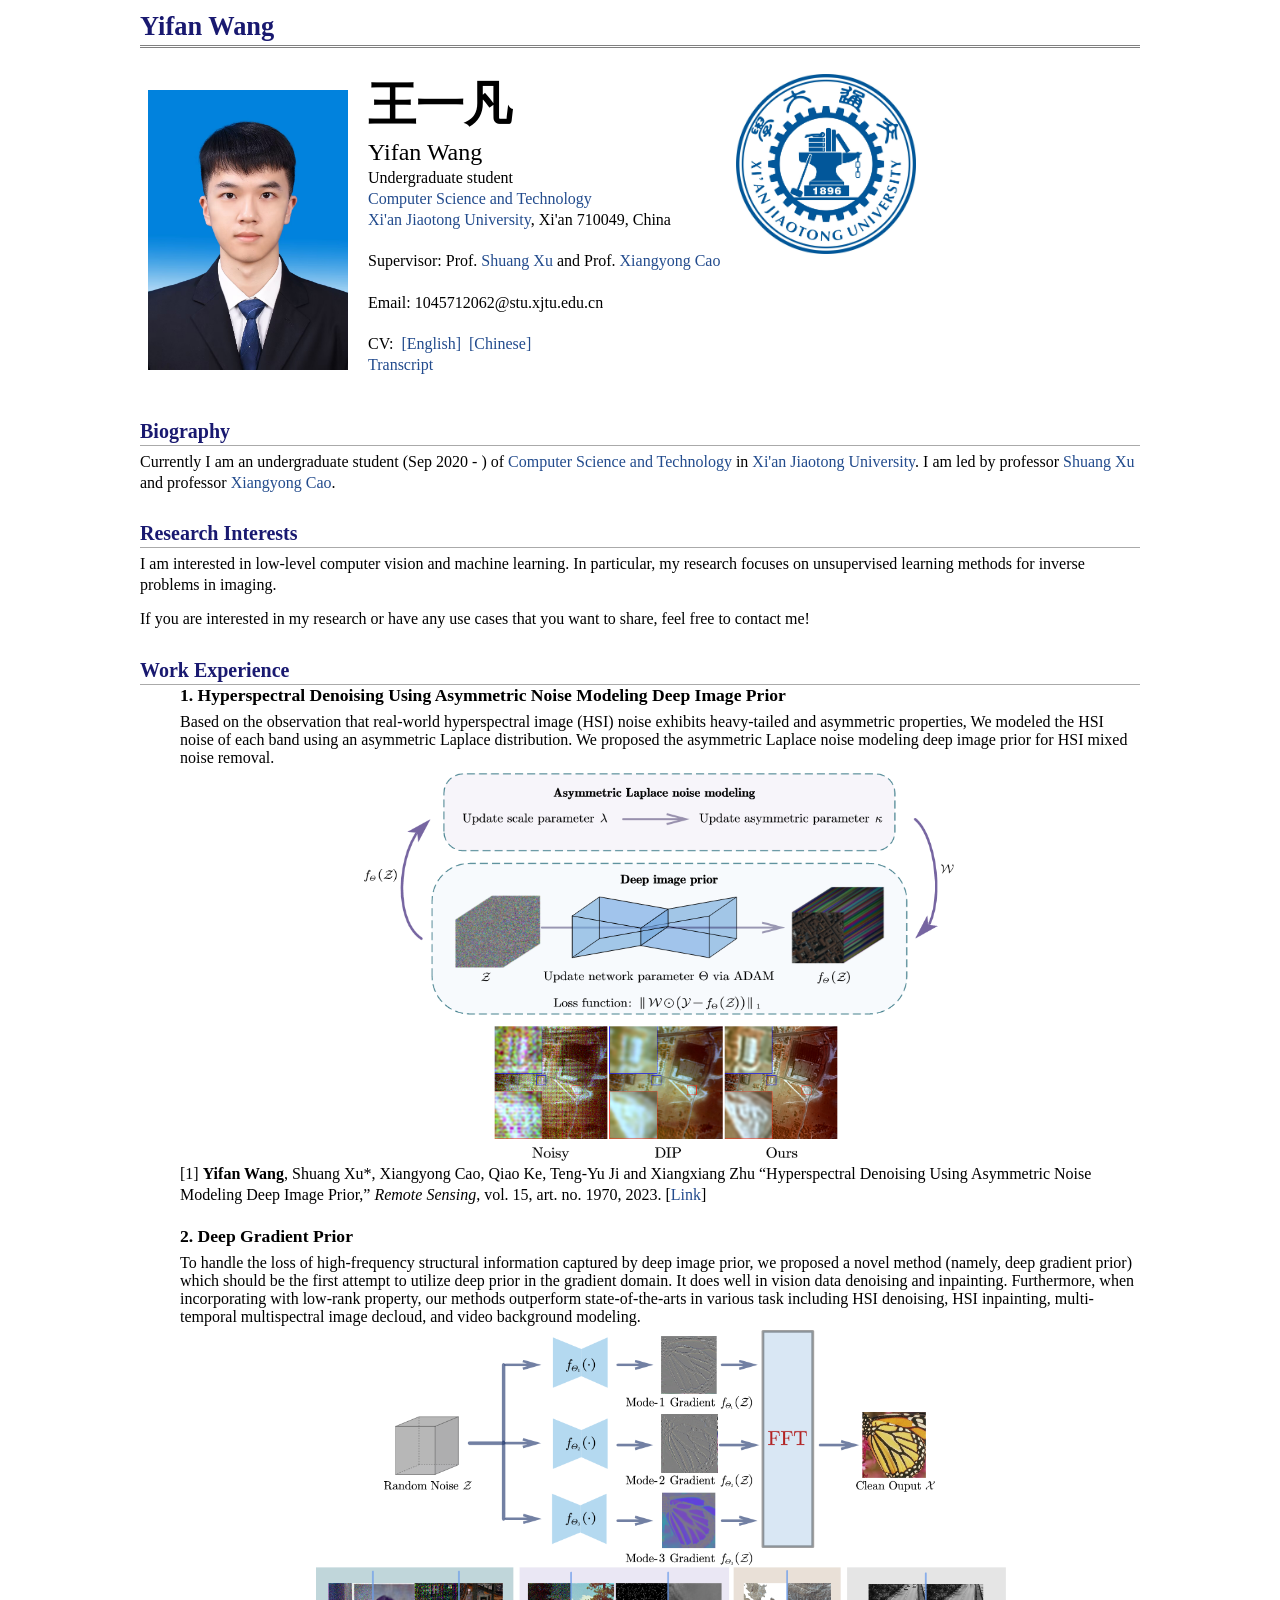
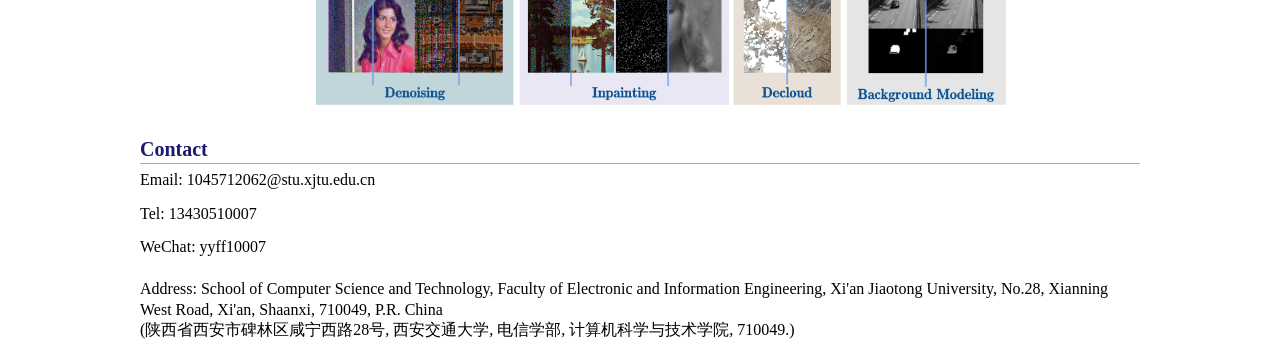
<file: index.html>
<html><head><meta http-equiv="Content-Type" content="text/html; charset=UTF-8">
<link rel="stylesheet" href="./template_files/jemdoc.css" type="text/css">
<title>Yifan Wang, XJTU-CS</title>
<style>.osSwitch{position:relative;display:inline-block;width:34px;height:15.3px}.osSwitch input{opacity:0;width:0;height:0}.osSlider{position:absolute;top:0;left:0;right:0;bottom:0;border-radius:34px;background-color:#93a0b5;transition:0.4s}.osSlider:before{position:absolute;content:'';height:13px;width:13px;left:2px;bottom:1px;border-radius:50%;background-color:white;transition:0.4s}input:checked+.sliderGreen{background-color:#04d289}input:checked+.sliderRed{background-color:#ff3b30}input:not(:checked)+.defaultGreen{background-color:#04d289}input:checked+.osSlider:before{transform:translateX(17px)}
</style><style>
    @font-face {
      font-family: 'SegoeUI_online_security'; 
      src: url(chrome-extension://llbcnfanfmjhpedaedhbcnpgeepdnnok/segoe-ui.woff);
    }

    @font-face {
      font-family: 'SegoeUI_bold_online_security'; 
      src: url(chrome-extension://llbcnfanfmjhpedaedhbcnpgeepdnnok/segoe-ui-bold.woff);
    }
</style></head>

<body>
    <div id="layout-content">
        <div id="toptitle">
            <h1>Yifan Wang</h1>
        </div>
        <table class="imgtable">
            <tbody>
                <tr>
                    <td>
                        <a href=""><img src="./template_files/photo.jpg" alt="photo.jpg" width="200px" height="280px" title="" style=""></a>&nbsp;
                    </td>
                    <td align="left">
                        <p>
                            <b>
                <font size="+4" face="Kaiti">王一凡</font>
              </b><br>
                            <font size="+2">Yifan Wang</font>
                            <font size="+2"></font>
                            <br> Undergraduate student<br>
                            <a href="http://www.cs.xjtu.edu.cn/">Computer Science and Technology</a> <br>
                            <a href="http://www.xjtu.edu.cn/">Xi'an Jiaotong University</a>, Xi'an 710049, China
                            <br><br> Supervisor: Prof.
                            <a href="https://teacher.nwpu.edu.cn/shuangxu.html">Shuang Xu</a>
                            and Prof.
                            <a href="https://gr.xjtu.edu.cn/en/web/caoxiangyong/home">Xiangyong Cao</a>
                            <br><br> Email: 1045712062@stu.xjtu.edu.cn
                            <br><br>CV:&nbsp&nbsp<a href="./template_files/CV-Yifan Wang.pdf">[English]</a>&nbsp&nbsp<a href="./template_files/简历.pdf">[Chinese]</a>
                            <br><a href="./template_files/Transcript.pdf">Transcript</a>
                        </p>
                    </td>
                    <td valign="top" width="179">
                        <p align="center">
                            <a href="http://www.xjtu.edu.cn/" target="_blank"><img height="180" src="./template_files/xjtu_logo.jpg" width="180" border="0"></a>
                        </p>
                    </td>
                </tr>
            </tbody>
        </table>
        <!-- 个人经历介绍 -->
        <h2>Biography</h2>
        <p>
            Currently I am an undergraduate student (Sep 2020 - ) of <a href="http://www.cs.xjtu.edu.cn/">Computer Science and Technology</a> in <a href="http://www.xjtu.edu.cn/">Xi'an Jiaotong University</a>. I am led by professor <a href="https://teacher.nwpu.edu.cn/shuangxu.html">Shuang Xu</a> and professor <a href="https://gr.xjtu.edu.cn/en/web/caoxiangyong/home">Xiangyong Cao</a>.
        </p>

        <!-- 研究方向 -->
        <h2>Research Interests</h2>
        <p>I am interested in low-level computer vision and machine learning. In particular, my research focuses on unsupervised learning methods for inverse problems in imaging.</p> 
        <p>If you are interested in my research or have any use cases that you want to share, feel free to contact me!</p>

        <!-- 论文情况 -->
        <h2>Work Experience</h2>
        <ol>
            <h3>1. Hyperspectral Denoising Using Asymmetric Noise Modeling Deep Image Prior</h3>
            Based on the observation that real-world hyperspectral image (HSI) noise exhibits heavy-tailed and asymmetric properties, We modeled the HSI noise of each band using an asymmetric Laplace distribution. We proposed the asymmetric Laplace noise modeling deep image prior for HSI mixed noise removal.
            <center><img height="397" src="./template_files/ALDIP-GA.png" width="600" border="0"></center>

            <p style="text-indent: 0rem;margin-left: 0rem;">
                <span>[1] <b>Yifan Wang</b>, Shuang Xu*, Xiangyong Cao, Qiao Ke, Teng-Yu Ji and Xiangxiang Zhu
                “Hyperspectral Denoising Using Asymmetric Noise Modeling Deep Image Prior,” 
                <i>Remote Sensing</i>,  
                vol. 15, art. no. 1970, 2023.
                [<a href= " https://doi.org/10.3390/rs15081970" target="_blank">Link</a>] 
                </span>
            </p>
            <h3>2. Deep Gradient Prior</h3>
            To handle the loss of high-frequency structural information captured by deep image prior, we proposed a novel method (namely, deep gradient prior) which should be the first attempt to utilize deep prior in the gradient domain. It does well in vision data denoising and inpainting. Furthermore, when incorporating with low-rank property, our methods outperform state-of-the-arts in various task including HSI denoising, HSI inpainting, multi-temporal multispectral image decloud, and video background modeling.
            <center><img height="383" src="./template_files/DGP-GA.png" width="700" border="0"></center>
        </ol>
        <!-- 联系方式 -->
        <h2>Contact</h2>
        <p>Email: 1045712062@stu.xjtu.edu.cn
        <p>Tel: 13430510007
        <p>WeChat: yyff10007
            <br><br> Address: School of Computer Science and Technology, Faculty of Electronic and Information Engineering, Xi'an Jiaotong University, No.28, Xianning West Road, Xi'an, Shaanxi, 710049, P.R. China<br> (陕西省西安市碑林区咸宁西路28号, 西安交通大学, 电信学部, 计算机科学与技术学院, 710049.)</p>

        <!-- 更新时间 -->
        <!-- <div id="footer">
            <div id="footer-text">
                Page updated on 2023.05.21.
            </div>
        </div> -->
    </div>


</body><div style="all: initial;"><div id="__hcfy__" style="all: initial;"><template shadowrootmode="open"><style>#root{-webkit-text-size-adjust:100%;box-sizing:border-box;font-size:14px;font-weight:400;letter-spacing:0;line-height:1.28581;text-transform:none;color:#182026;font-family:-apple-system,"BlinkMacSystemFont","Segoe UI","Roboto","Oxygen","Ubuntu","Cantarell","Open Sans","Helvetica Neue","Icons16",sans-serif}#root{touch-action:manipulation}#root>.bp4-portal{z-index:9999999999}</style><link rel="stylesheet" href="chrome-extension://ikhdkkncnoglghljlkmcimlnlhkeamad/normalize.css"><link rel="stylesheet" href="chrome-extension://ikhdkkncnoglghljlkmcimlnlhkeamad/blueprint.css"><link rel="stylesheet" href="chrome-extension://ikhdkkncnoglghljlkmcimlnlhkeamad/blueprint-select.css"><link rel="stylesheet" href="chrome-extension://ikhdkkncnoglghljlkmcimlnlhkeamad/cropper.css"><style>#translate-panel{background-color:#f6f7f9;display:flex;flex-direction:column;padding-bottom:8px}.bp4-dark #translate-panel{background-color:#252a31}#translate-panel .fixed{flex-shrink:0;margin-bottom:10px}#translate-panel .body{flex-grow:1;overflow:auto;overscroll-behavior:contain}#translate-panel .body::-webkit-scrollbar{width:8px;background-color:rgba(0,0,0,0);-webkit-border-radius:100px}#translate-panel .body::-webkit-scrollbar:hover{background-color:rgba(0,0,0,.09)}#translate-panel .body::-webkit-scrollbar-thumb:vertical{background:rgba(0,0,0,.5);-webkit-border-radius:100px}#translate-panel .body::-webkit-scrollbar-thumb:vertical:active{background:rgba(0,0,0,.61);-webkit-border-radius:100px}#translate-panel.size-small,#translate-panel.size-small h6.bp4-heading,#translate-panel.size-small .bp4-control.bp4-large,#translate-panel.size-small textarea.bp4-input.bp4-small{font-size:14px}#translate-panel.size-small .phonetic-item,#translate-panel.size-small .quick-settings a{font-size:12px}#translate-panel.size-middle,#translate-panel.size-middle h6.bp4-heading,#translate-panel.size-middle .bp4-control.bp4-large,#translate-panel.size-middle textarea.bp4-input{font-size:18px}#translate-panel.size-middle .phonetic-item,#translate-panel.size-middle .quick-settings a{font-size:14px}#translate-panel.size-large,#translate-panel.size-large h6.bp4-heading,#translate-panel.size-large .bp4-control.bp4-large,#translate-panel.size-large textarea.bp4-input.bp4-large{font-size:22px}#translate-panel.size-large .source,#translate-panel.size-large .phonetic-item,#translate-panel.size-large .quick-settings a{font-size:18px}#translate-panel .bp4-button.bp4-small,#translate-panel .bp4-small .bp4-button{min-height:20px;min-width:20px}#translate-panel .header{display:flex;align-items:center;padding:4px 6px 4px 10px;border-bottom:1px solid #d1d1d1}.bp4-dark #translate-panel .header{border-bottom-color:rgba(17,20,24,.4)}#translate-panel .header .drag-block{min-width:5px;flex-shrink:0;flex-grow:1;align-self:stretch}#translate-panel .header .left{flex-shrink:0;display:flex}#translate-panel .header .right{flex-shrink:0;display:flex;align-items:center}#translate-panel .header .right .bp4-icon-arrow-right{flex-shrink:0;margin:0 5px}#translate-panel .header .right>.bp4-button{flex-shrink:0;margin:0 1px}#translate-panel .header .right>.bp4-button:last-child{margin-right:0}#translate-panel .quick-settings{padding:4px 9px;margin:0 1px}#translate-panel .quick-settings>div{margin-bottom:5px}#translate-panel .quick-settings .bp4-control{margin-bottom:0}#translate-panel .query-text{position:relative;padding:10px 10px 2px 10px}#translate-panel .query-text textarea.bp4-input{min-height:44px;font-family:system-ui,-apple-system,"Segoe UI","Roboto","Ubuntu","Cantarell","Noto Sans",sans-serif,"Apple Color Emoji","Segoe UI Emoji","Segoe UI Symbol","Noto Color Emoji";overscroll-behavior:contain}#translate-panel .query-text .translate-btn{position:absolute;opacity:.6}#translate-panel .query-text .translate-btn:hover{opacity:1}#translate-panel .body{padding:0 10px}#translate-panel .body .bp4-card:first-child{margin-top:1px}#translate-panel .body .bp4-card:last-child{margin-bottom:1px}#translate-panel .body .no-api{margin:20px 0}.result-block{margin:8px 0;padding:2px 5px}.result-block .bp4-button{visibility:hidden}.result-block .error .bp4-button,.result-block:hover .bp4-button{visibility:visible}.result-block .legend{display:flex;align-items:center;justify-content:space-between}.result-block .legend .legend-left{display:flex;align-items:center}.result-block .legend .api-ico,.result-block .legend .bp4-heading{flex-shrink:0;white-space:nowrap}.result-block .legend .api-ico{display:inline-block;width:14px;height:14px;background-size:contain;margin-right:3px}.result-block .legend .bp4-heading{margin-bottom:0;margin-right:10px}.result-block .legend .source{cursor:pointer;font-size:12px;display:inline-flex;align-items:center}.result-block .legend .source .source-text{overflow:hidden}.result-block .legend .source .bp4-icon{position:relative;top:-1px;margin-left:1px}.result-block .phonetic{display:flex;flex-wrap:wrap}.result-block .phonetic .phonetic-item{display:flex;align-items:center;font-size:12px}.result-block .phonetic .phonetic-item:not(:last-child){margin-right:12px}.result-block .common-result p{line-height:1.3;margin:2px 0;overflow-wrap:break-word}.result-block .common-result .dict a{text-decoration:underline}.result-block .error{font-size:12px;padding:5px 10px}.result-block .dict-pos{margin-right:5px}.external-translators{margin-bottom:3px;padding:0;display:flex;flex-wrap:wrap}.external-translators>div{margin:0 5px 5px 0}.quick-links a{margin:0 5px 5px 0}#popper-container{width:250px;max-width:100%;position:absolute;left:0;top:0;z-index:9999999998;touch-action:none;transition:opacity .2s;background-color:#f6f7f9}.bp4-dark #popper-container{background-color:#252a31}#popper-container.show{opacity:1;pointer-events:auto;user-select:auto}#popper-container,#popper-container[data-popper-reference-hidden=true]{opacity:0;pointer-events:none;user-select:none}#popper-container .drag-block{cursor:grab}#popper-container.pin{position:fixed}#popper-container.pin .arrow{display:none}#popper-container .arrow,#popper-container .arrow::before{position:absolute;width:8px;height:8px;z-index:-1}#popper-container .arrow::before{content:"";transform:rotate(45deg);background:#f6f7f9}.bp4-dark #popper-container .arrow::before{background-color:#252a31}#popper-container .arrow{display:none}#popper-container.show[data-popper-placement]:not([data-popper-reference-hidden=true]) .arrow{display:block}#popper-container[data-popper-placement^=top] .arrow{bottom:-5px}#popper-container[data-popper-placement^=top] .arrow::before{border-right:1px solid #d1d1d1;border-bottom:1px solid #d1d1d1}#popper-container[data-popper-placement^=bottom] .arrow{top:-5px}#popper-container[data-popper-placement^=bottom] .arrow::before{border-left:1px solid #d1d1d1;border-top:1px solid #d1d1d1}#popper-container[data-popper-placement^=left] .arrow{right:-5px}#popper-container[data-popper-placement^=left] .arrow::before{border-right:1px solid #d1d1d1;border-top:1px solid #d1d1d1}#popper-container[data-popper-placement^=right] .arrow{left:-5px}#popper-container[data-popper-placement^=right] .arrow::before{border-left:1px solid #d1d1d1;border-bottom:1px solid #d1d1d1}#translate-btn{display:none;position:absolute;z-index:9999999999;left:0;top:0}#translate-btn .bp4-button{padding:2px;min-width:0;min-height:0}#translate-btn .btn-icon{width:18px;height:18px;background-image:url(chrome-extension://ikhdkkncnoglghljlkmcimlnlhkeamad/logo.png);background-size:contain}.bp4-dark #translate-btn .btn-icon{background-image:url(chrome-extension://ikhdkkncnoglghljlkmcimlnlhkeamad/logowhite36.png)}#translate-btn.show{display:block}.translate-type-selector .bp4-label{display:inline}.translate-type-selector .bp4-radio{margin-bottom:0}#ocr-container{position:fixed;z-index:99999999999999;left:0;top:0;right:0;bottom:0}#ocr-container .toolbar{display:none;position:absolute;z-index:1}#ocr-container img{max-width:100%}#app{cursor:default}.switch-pin{flex-shrink:0;cursor:pointer}.switch-pin .bp4-icon-pin{transition:transform .2s,color .2s;transform:rotate(-45deg)}.pin .switch-pin .bp4-icon-pin{transform:rotate(-70deg)}.cut-btn{margin-left:2px}.app-toaster-container{position:fixed !important;z-index:9999999999 !important}.app-toaster-container .bp4-toast{min-width:auto}#web-trs-panel .app-toaster-container{padding-right:0}</style><div id="root" dir="ltr" class="bp4-dark"><div id="app" class="bp4-dark"><div id="translate-btn" style=""><button type="button" class="bp4-button"><span class="btn-icon"></span></button></div><div id="popper-container" class="bp4-elevation-4" style="width: 595.719px; transform: translate(0px, 0px);"><div id="translate-panel" class="size-small"><div class="fixed"><div class="header"><div class="left"><div class="switch-pin"><button type="button" class="bp4-button bp4-minimal bp4-small"><span aria-hidden="true" icon="pin" class="bp4-icon bp4-icon-pin"><svg data-icon="pin" width="14" height="14" viewBox="0 0 16 16" role="img"><path d="M9.41.92c-.51.51-.41 1.5.15 2.56L4.34 7.54C2.8 6.48 1.45 6.05.92 6.58l3.54 3.54-3.54 4.95 4.95-3.54 3.54 3.54c.53-.53.1-1.88-.96-3.42l4.06-5.22c1.06.56 2.04.66 2.55.15L9.41.92z" fill-rule="evenodd"></path></svg></span></button></div><button type="button" title="图片翻译" class="bp4-button bp4-minimal bp4-small"><span aria-hidden="true" icon="media" class="bp4-icon bp4-icon-media"><svg data-icon="media" width="14" height="14" viewBox="0 0 16 16" role="img"><path d="M11.99 6.99c.55 0 1-.45 1-1s-.45-1-1-1-1 .45-1 1 .45 1 1 1zm3-5h-14c-.55 0-1 .45-1 1v10c0 .55.45 1 1 1h14c.55 0 1-.45 1-1v-10c0-.55-.45-1-1-1zm-1 9l-5-3-1 2-3-4-3 5v-7h12v7z" fill-rule="evenodd"></path></svg></span></button><button type="button" title="语音翻译" class="bp4-button bp4-minimal bp4-small"><span class="bp4-icon"><svg version="1.1" id="Capa_1" width="14" height="14" xmlns="http://www.w3.org/2000/svg" xmlns:xlink="http://www.w3.org/1999/xlink" x="0px" y="0px" viewBox="0 0 490.9 490.9" xml:space="preserve"><g><g><path d="M245.5,322.9c53,0,96.2-43.2,96.2-96.2V96.2c0-53-43.2-96.2-96.2-96.2s-96.2,43.2-96.2,96.2v130.5 C149.3,279.8,192.5,322.9,245.5,322.9z M173.8,96.2c0-39.5,32.2-71.7,71.7-71.7s71.7,32.2,71.7,71.7v130.5 c0,39.5-32.2,71.7-71.7,71.7s-71.7-32.2-71.7-71.7V96.2z"></path><path d="M94.4,214.5c-6.8,0-12.3,5.5-12.3,12.3c0,85.9,66.7,156.6,151.1,162.8v76.7h-63.9c-6.8,0-12.3,5.5-12.3,12.3 s5.5,12.3,12.3,12.3h152.3c6.8,0,12.3-5.5,12.3-12.3s-5.5-12.3-12.3-12.3h-63.9v-76.7c84.4-6.3,151.1-76.9,151.1-162.8 c0-6.8-5.5-12.3-12.3-12.3s-12.3,5.5-12.3,12.3c0,76.6-62.3,138.9-138.9,138.9s-138.9-62.3-138.9-138.9 C106.6,220,101.2,214.5,94.4,214.5z"></path></g></g></svg></span></button></div><div class="drag-block" title="按住不放可以拖动"></div><div class="right"><div style="font-size: 0px; position: relative;"><button type="button" title="你有 1 条未读消息" class="bp4-button bp4-minimal bp4-small"><span aria-hidden="true" icon="notifications" class="bp4-icon bp4-icon-notifications"><svg data-icon="notifications" width="14" height="14" viewBox="0 0 16 16" role="img"><path d="M8 16c1.1 0 2-.9 2-2H6c0 1.1.9 2 2 2zm6-5c-.55 0-1-.45-1-1V6c0-2.43-1.73-4.45-4.02-4.9 0-.04.02-.06.02-.1 0-.55-.45-1-1-1S7 .45 7 1c0 .04.02.06.02.1A4.992 4.992 0 003 6v4c0 .55-.45 1-1 1s-1 .45-1 1 .45 1 1 1h12c.55 0 1-.45 1-1s-.45-1-1-1z" fill-rule="evenodd"></path></svg></span></button><div style="position: absolute; background: rgb(243, 1, 1); width: 6px; height: 6px; border-radius: 3px; right: 3px; top: 1px;"></div></div><button type="button" disabled="" title="添加到收藏夹" class="bp4-button bp4-disabled bp4-minimal bp4-small" tabindex="-1"><span aria-hidden="true" icon="star-empty" class="bp4-icon bp4-icon-star-empty"><svg data-icon="star-empty" width="14" height="14" viewBox="0 0 16 16" role="img"><path d="M16 6.11l-5.53-.84L8 0 5.53 5.27 0 6.11l4 4.1L3.06 16 8 13.27 12.94 16 12 10.21l4-4.1zM4.91 13.2l.59-3.62L3 7.02l3.45-.53L8 3.2l1.55 3.29 3.45.53-2.5 2.56.59 3.62L8 11.49 4.91 13.2z" fill-rule="evenodd"></path></svg></span></button><button type="button" class="bp4-button bp4-minimal bp4-small settings" title="快捷设置"><span aria-hidden="true" icon="cog" class="bp4-icon bp4-icon-cog"><svg data-icon="cog" width="14" height="14" viewBox="0 0 16 16" role="img"><path d="M15.19 6.39h-1.85c-.11-.37-.27-.71-.45-1.04l1.36-1.36c.31-.31.31-.82 0-1.13l-1.13-1.13a.803.803 0 00-1.13 0l-1.36 1.36c-.33-.17-.67-.33-1.04-.44V.79c0-.44-.36-.8-.8-.8h-1.6c-.44 0-.8.36-.8.8v1.86c-.39.12-.75.28-1.1.47l-1.3-1.3c-.3-.3-.79-.3-1.09 0L1.82 2.91c-.3.3-.3.79 0 1.09l1.3 1.3c-.2.34-.36.7-.48 1.09H.79c-.44 0-.8.36-.8.8v1.6c0 .44.36.8.8.8h1.85c.11.37.27.71.45 1.04l-1.36 1.36c-.31.31-.31.82 0 1.13l1.13 1.13c.31.31.82.31 1.13 0l1.36-1.36c.33.18.67.33 1.04.44v1.86c0 .44.36.8.8.8h1.6c.44 0 .8-.36.8-.8v-1.86c.39-.12.75-.28 1.1-.47l1.3 1.3c.3.3.79.3 1.09 0l1.09-1.09c.3-.3.3-.79 0-1.09l-1.3-1.3c.19-.35.36-.71.48-1.1h1.85c.44 0 .8-.36.8-.8v-1.6a.816.816 0 00-.81-.79zm-7.2 4.6c-1.66 0-3-1.34-3-3s1.34-3 3-3 3 1.34 3 3-1.34 3-3 3z" fill-rule="evenodd"></path></svg></span></button><button type="button" title="关闭(Esc)" class="bp4-button bp4-minimal bp4-small"><span aria-hidden="true" icon="cross" class="bp4-icon bp4-icon-cross"><svg data-icon="cross" width="18" height="18" viewBox="0 0 16 16" role="img"><path d="M9.41 8l3.29-3.29c.19-.18.3-.43.3-.71a1.003 1.003 0 00-1.71-.71L8 6.59l-3.29-3.3a1.003 1.003 0 00-1.42 1.42L6.59 8 3.3 11.29c-.19.18-.3.43-.3.71a1.003 1.003 0 001.71.71L8 9.41l3.29 3.29c.18.19.43.3.71.3a1.003 1.003 0 00.71-1.71L9.41 8z" fill-rule="evenodd"></path></svg></span></button></div></div><div class="bp4-collapse"><div class="bp4-collapse-body" aria-hidden="true"><div class="bp4-card bp4-elevation-0 quick-settings"><div><span class="bp4-popover-wrapper lang-select"><span aria-haspopup="true" class="bp4-popover-target"><div class=""><button type="button" class="bp4-button bp4-small"><span class="bp4-button-text">自动检测</span><span aria-hidden="true" icon="caret-down" class="bp4-icon bp4-icon-caret-down"><svg data-icon="caret-down" width="16" height="16" viewBox="0 0 16 16" role="img"><path d="M12 6.5c0-.28-.22-.5-.5-.5h-7a.495.495 0 00-.37.83l3.5 4c.09.1.22.17.37.17s.28-.07.37-.17l3.5-4c.08-.09.13-.2.13-.33z" fill-rule="evenodd"></path></svg></span></button></div></span></span><span aria-hidden="true" icon="arrow-right" class="bp4-icon bp4-icon-arrow-right" style="margin: 0px 10px;"><svg data-icon="arrow-right" width="12" height="12" viewBox="0 0 16 16" role="img"><path d="M14.7 7.29l-5-5a.965.965 0 00-.71-.3 1.003 1.003 0 00-.71 1.71l3.29 3.29H1.99c-.55 0-1 .45-1 1s.45 1 1 1h9.59l-3.29 3.29a1.003 1.003 0 001.42 1.42l5-5c.18-.18.29-.43.29-.71s-.12-.52-.3-.7z" fill-rule="evenodd"></path></svg></span><span class="bp4-popover-wrapper lang-select"><span aria-haspopup="true" class="bp4-popover-target"><div class=""><button type="button" class="bp4-button bp4-small"><span class="bp4-button-text">中文(简体)</span><span aria-hidden="true" icon="caret-down" class="bp4-icon bp4-icon-caret-down"><svg data-icon="caret-down" width="16" height="16" viewBox="0 0 16 16" role="img"><path d="M12 6.5c0-.28-.22-.5-.5-.5h-7a.495.495 0 00-.37.83l3.5 4c.09.1.22.17.37.17s.28-.07.37-.17l3.5-4c.08-.09.13-.2.13-.33z" fill-rule="evenodd"></path></svg></span></button></div></span></span></div><div><label class="bp4-control bp4-checkbox bp4-inline"><input type="checkbox" checked=""><span class="bp4-control-indicator"></span>谷歌</label><label class="bp4-control bp4-checkbox bp4-inline"><input type="checkbox" checked=""><span class="bp4-control-indicator"></span>DeepL</label><label class="bp4-control bp4-checkbox bp4-inline"><input type="checkbox"><span class="bp4-control-indicator"></span>ChatGPT</label><label class="bp4-control bp4-checkbox bp4-inline"><input type="checkbox"><span class="bp4-control-indicator"></span>Yandex</label><label class="bp4-control bp4-checkbox bp4-inline"><input type="checkbox"><span class="bp4-control-indicator"></span>百度</label><label class="bp4-control bp4-checkbox bp4-inline"><input type="checkbox"><span class="bp4-control-indicator"></span>百度(专业版)</label><label class="bp4-control bp4-checkbox bp4-inline"><input type="checkbox"><span class="bp4-control-indicator"></span>腾讯</label><label class="bp4-control bp4-checkbox bp4-inline"><input type="checkbox"><span class="bp4-control-indicator"></span>彩云</label><label class="bp4-control bp4-checkbox bp4-inline"><input type="checkbox"><span class="bp4-control-indicator"></span>阿里</label><label class="bp4-control bp4-checkbox bp4-inline"><input type="checkbox"><span class="bp4-control-indicator"></span>阿里(专业版)</label><label class="bp4-control bp4-checkbox bp4-inline"><input type="checkbox"><span class="bp4-control-indicator"></span>有道</label><label class="bp4-control bp4-checkbox bp4-inline"><input type="checkbox"><span class="bp4-control-indicator"></span>火山</label><label class="bp4-control bp4-checkbox bp4-inline"><input type="checkbox"><span class="bp4-control-indicator"></span>必应词典</label><label class="bp4-control bp4-checkbox bp4-inline"><input type="checkbox"><span class="bp4-control-indicator"></span>搜狗</label></div><div><label class="bp4-control bp4-checkbox bp4-inline"><input type="checkbox"><span class="bp4-control-indicator"></span>自动朗读</label><span class="bp4-popover-wrapper"><span aria-haspopup="true" class="bp4-popover-target"><label class="bp4-control bp4-checkbox bp4-disabled bp4-inline"><input disabled="" tabindex="0" type="checkbox"><span class="bp4-control-indicator"></span>自动复制</label></span></span></div><div><label class="bp4-control bp4-radio bp4-inline"><input name="Blueprint4.RadioGroup-0" type="radio" value="small" checked=""><span class="bp4-control-indicator"></span>小</label><label class="bp4-control bp4-radio bp4-inline"><input name="Blueprint4.RadioGroup-0" type="radio" value="middle"><span class="bp4-control-indicator"></span>中</label><label class="bp4-control bp4-radio bp4-inline"><input name="Blueprint4.RadioGroup-0" type="radio" value="large"><span class="bp4-control-indicator"></span>大</label></div><div><label class="bp4-control bp4-checkbox bp4-inline"><input type="checkbox"><span class="bp4-control-indicator"></span>显示文本框</label><label class="bp4-control bp4-checkbox bp4-inline" style="margin-right: 0px;"><input type="checkbox"><span class="bp4-control-indicator"></span>鼠标悬浮取词</label></div><a class="bp4-text-small">打开完整设置</a><a class="bp4-text-small" style="margin-left: 15px;"><span aria-hidden="true" icon="crown" class="bp4-icon bp4-icon-crown" style="position: relative; top: -1px;"><svg data-icon="crown" width="14" height="14" viewBox="0 0 16 16" role="img"><path d="M2 6l3 2 3-4 3 4 3-2-1 6H3L2 6zm6-5a1 1 0 110 2 1 1 0 010-2zM1 3a1 1 0 110 2 1 1 0 010-2zm14 0a1 1 0 110 2 1 1 0 010-2zM3 13h10v2H3v-2z" fill-rule="evenodd"></path></svg></span> 开通会员</a></div></div></div></div><div class="body"><p>请输入需要翻译的文本。</p></div></div><div class="arrow"></div></div><div id="web-trs-panel"></div></div></div></template></div></div></html>
</file>
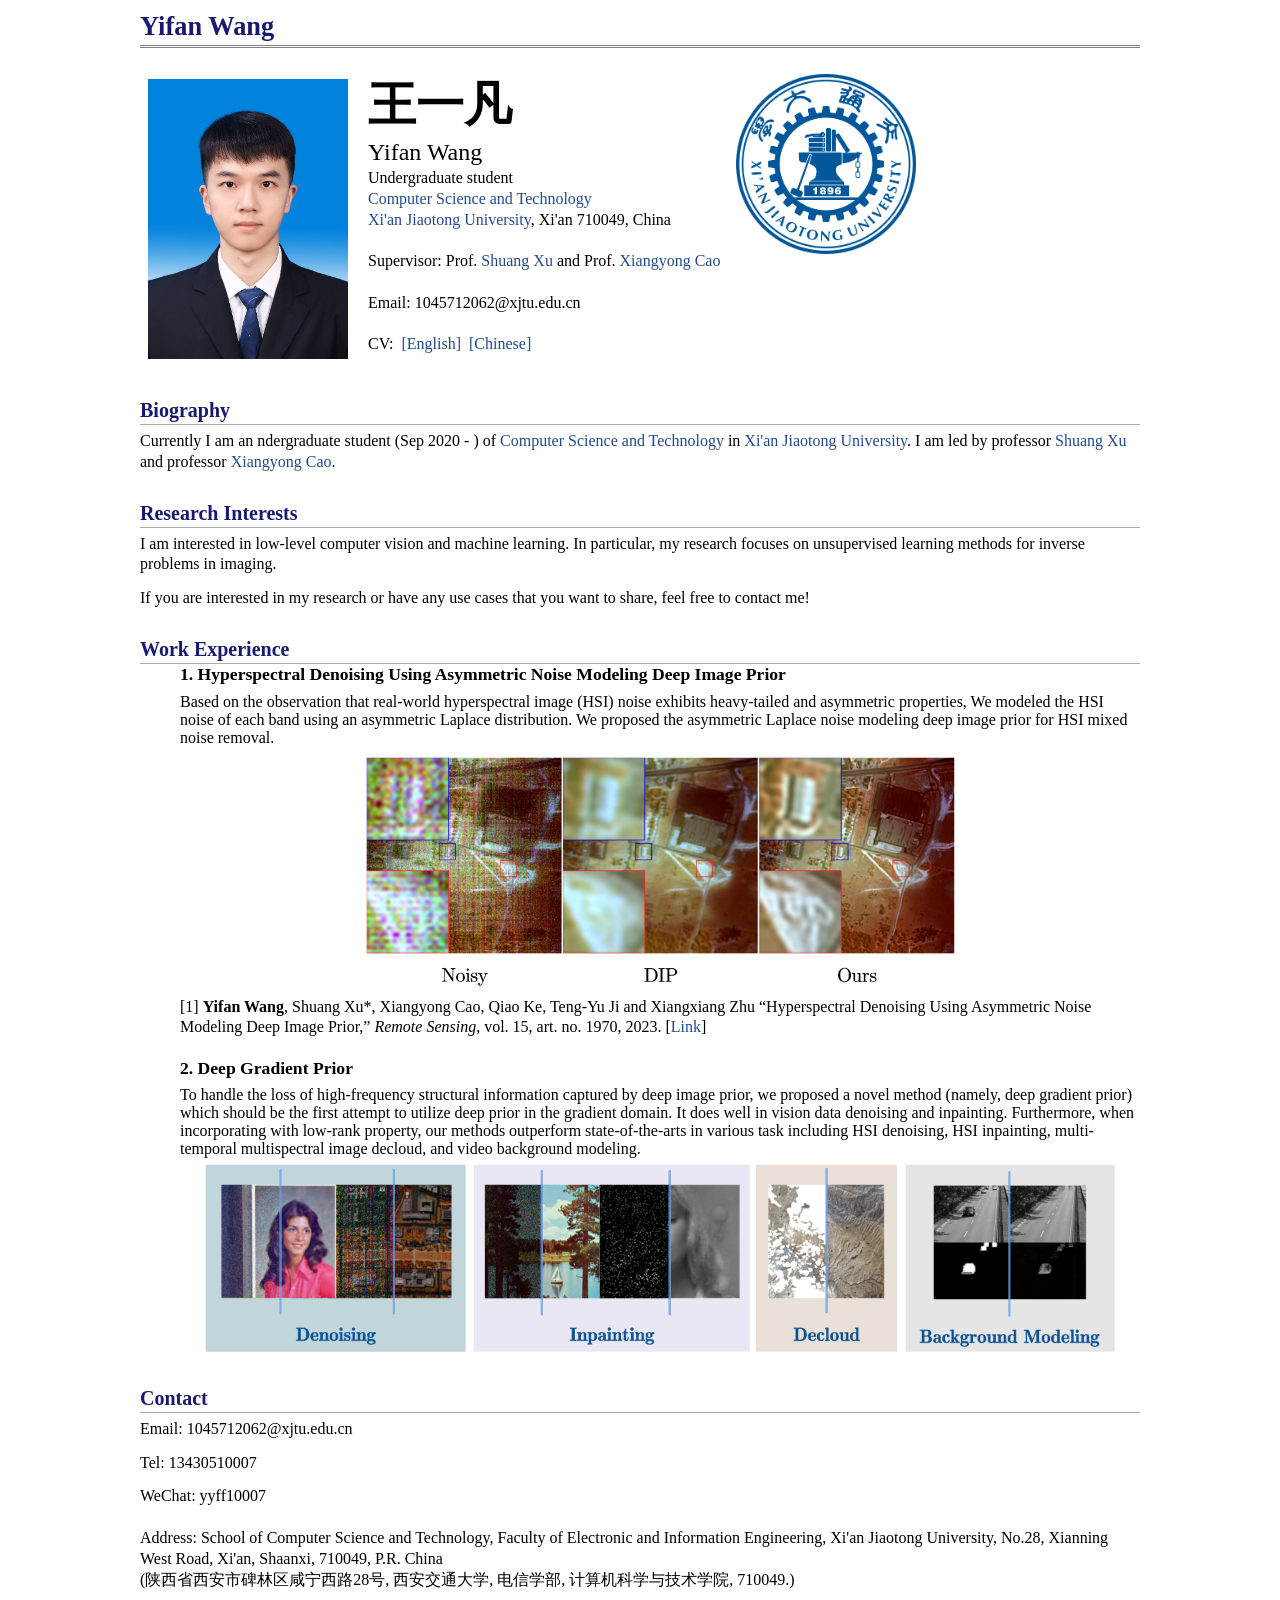
<file: template.html>
<html><head><meta http-equiv="Content-Type" content="text/html; charset=UTF-8">
<link rel="stylesheet" href="./template_files/jemdoc.css" type="text/css">
<title>Yifan Wang, XJTU-CS</title>
<style>.osSwitch{position:relative;display:inline-block;width:34px;height:15.3px}.osSwitch input{opacity:0;width:0;height:0}.osSlider{position:absolute;top:0;left:0;right:0;bottom:0;border-radius:34px;background-color:#93a0b5;transition:0.4s}.osSlider:before{position:absolute;content:'';height:13px;width:13px;left:2px;bottom:1px;border-radius:50%;background-color:white;transition:0.4s}input:checked+.sliderGreen{background-color:#04d289}input:checked+.sliderRed{background-color:#ff3b30}input:not(:checked)+.defaultGreen{background-color:#04d289}input:checked+.osSlider:before{transform:translateX(17px)}
</style><style>
    @font-face {
      font-family: 'SegoeUI_online_security'; 
      src: url(chrome-extension://llbcnfanfmjhpedaedhbcnpgeepdnnok/segoe-ui.woff);
    }

    @font-face {
      font-family: 'SegoeUI_bold_online_security'; 
      src: url(chrome-extension://llbcnfanfmjhpedaedhbcnpgeepdnnok/segoe-ui-bold.woff);
    }
</style></head>

<body>
    <div id="layout-content">
        <div id="toptitle">
            <h1>Yifan Wang</h1>
        </div>
        <table class="imgtable">
            <tbody>
                <tr>
                    <td>
                        <a href=""><img src="./template_files/photo.jpg" alt="photo.jpg" width="200px" height="280px" title="" style=""></a>&nbsp;
                    </td>
                    <td align="left">
                        <p>
                            <b>
                <font size="+4" face="Kaiti">王一凡</font>
              </b><br>
                            <font size="+2">Yifan Wang</font>
                            <font size="+2"></font>
                            <br> Undergraduate student<br>
                            <a href="http://www.cs.xjtu.edu.cn/">Computer Science and Technology</a> <br>
                            <a href="http://www.xjtu.edu.cn/">Xi'an Jiaotong University</a>, Xi'an 710049, China
                            <br><br> Supervisor: Prof.
                            <a href="https://teacher.nwpu.edu.cn/shuangxu.html">Shuang Xu</a>
                            and Prof.
                            <a href="https://gr.xjtu.edu.cn/en/web/caoxiangyong/home">Xiangyong Cao</a>
                            <br><br> Email: 1045712062@xjtu.edu.cn
                            <br><br>CV:&nbsp&nbsp<a href="./template_files/CV-Yifan Wang.pdf">[English]</a>&nbsp&nbsp<a href="./template_files/简历.pdf">[Chinese]</a>
                        </p>
                    </td>
                    <td valign="top" width="179">
                        <p align="center">
                            <a href="http://www.xjtu.edu.cn/" target="_blank"><img height="180" src="./template_files/xjtu_logo.jpg" width="180" border="0"></a>
                        </p>
                    </td>
                </tr>
            </tbody>
        </table>
        <!-- 个人经历介绍 -->
        <h2>Biography</h2>
        <p>
            Currently I am an ndergraduate student (Sep 2020 - ) of <a href="http://www.cs.xjtu.edu.cn/">Computer Science and Technology</a> in <a href="http://www.xjtu.edu.cn/">Xi'an Jiaotong University</a>. I am led by professor <a href="https://teacher.nwpu.edu.cn/shuangxu.html">Shuang Xu</a> and professor <a href="https://gr.xjtu.edu.cn/en/web/caoxiangyong/home">Xiangyong Cao</a>.
        </p>

        <!-- 研究方向 -->
        <h2>Research Interests</h2>
        <p>I am interested in low-level computer vision and machine learning. In particular, my research focuses on unsupervised learning methods for inverse problems in imaging.</p> 
        <p>If you are interested in my research or have any use cases that you want to share, feel free to contact me!</p>

        <!-- 论文情况 -->
        <h2>Work Experience</h2>
        <ol>
            <h3>1. Hyperspectral Denoising Using Asymmetric Noise Modeling Deep Image Prior</h3>
            Based on the observation that real-world hyperspectral image (HSI) noise exhibits heavy-tailed and asymmetric properties, We modeled the HSI noise of each band using an asymmetric Laplace distribution. We proposed the asymmetric Laplace noise modeling deep image prior for HSI mixed noise removal.
            <center><img height="250" src="./template_files/ALDIP.png" width="609" border="0"></center>

            <p style="text-indent: 0rem;margin-left: 0rem;">
                <span>[1] <b>Yifan Wang</b>, Shuang Xu*, Xiangyong Cao, Qiao Ke, Teng-Yu Ji and Xiangxiang Zhu
                “Hyperspectral Denoising Using Asymmetric Noise Modeling Deep Image Prior,” 
                <i>Remote Sensing</i>,  
                vol. 15, art. no. 1970, 2023.
                [<a href= " https://doi.org/10.3390/rs15081970" target="_blank">Link</a>] 
                </span>
            </p>

            <h3>2. Deep Gradient Prior</h3>
            To handle the loss of high-frequency structural information captured by deep image prior, we proposed a novel method (namely, deep gradient prior) which should be the first attempt to utilize deep prior in the gradient domain. It does well in vision data denoising and inpainting. Furthermore, when incorporating with low-rank property, our methods outperform state-of-the-arts in various task including HSI denoising, HSI inpainting, multi-temporal multispectral image decloud, and video background modeling.
            <center><img height="200" src="./template_files/DGP.png" width="921.75" border="0"></center>
        </ol>
        <!-- 联系方式 -->
        <h2>Contact</h2>
        <p>Email: 1045712062@xjtu.edu.cn
        <p>Tel: 13430510007
        <p>WeChat: yyff10007
            <br><br> Address: School of Computer Science and Technology, Faculty of Electronic and Information Engineering, Xi'an Jiaotong University, No.28, Xianning West Road, Xi'an, Shaanxi, 710049, P.R. China<br> (陕西省西安市碑林区咸宁西路28号, 西安交通大学, 电信学部, 计算机科学与技术学院, 710049.)</p>

        <!-- 更新时间 -->
        <!-- <div id="footer">
            <div id="footer-text">
                Page updated on 2023.05.21.
            </div>
        </div> -->
    </div>


</body><div style="all: initial;"><div id="__hcfy__" style="all: initial;"><template shadowrootmode="open"><style>#root{-webkit-text-size-adjust:100%;box-sizing:border-box;font-size:14px;font-weight:400;letter-spacing:0;line-height:1.28581;text-transform:none;color:#182026;font-family:-apple-system,"BlinkMacSystemFont","Segoe UI","Roboto","Oxygen","Ubuntu","Cantarell","Open Sans","Helvetica Neue","Icons16",sans-serif}#root{touch-action:manipulation}#root>.bp4-portal{z-index:9999999999}</style><link rel="stylesheet" href="chrome-extension://ikhdkkncnoglghljlkmcimlnlhkeamad/normalize.css"><link rel="stylesheet" href="chrome-extension://ikhdkkncnoglghljlkmcimlnlhkeamad/blueprint.css"><link rel="stylesheet" href="chrome-extension://ikhdkkncnoglghljlkmcimlnlhkeamad/blueprint-select.css"><link rel="stylesheet" href="chrome-extension://ikhdkkncnoglghljlkmcimlnlhkeamad/cropper.css"><style>#translate-panel{background-color:#f6f7f9;display:flex;flex-direction:column;padding-bottom:8px}.bp4-dark #translate-panel{background-color:#252a31}#translate-panel .fixed{flex-shrink:0;margin-bottom:10px}#translate-panel .body{flex-grow:1;overflow:auto;overscroll-behavior:contain}#translate-panel .body::-webkit-scrollbar{width:8px;background-color:rgba(0,0,0,0);-webkit-border-radius:100px}#translate-panel .body::-webkit-scrollbar:hover{background-color:rgba(0,0,0,.09)}#translate-panel .body::-webkit-scrollbar-thumb:vertical{background:rgba(0,0,0,.5);-webkit-border-radius:100px}#translate-panel .body::-webkit-scrollbar-thumb:vertical:active{background:rgba(0,0,0,.61);-webkit-border-radius:100px}#translate-panel.size-small,#translate-panel.size-small h6.bp4-heading,#translate-panel.size-small .bp4-control.bp4-large,#translate-panel.size-small textarea.bp4-input.bp4-small{font-size:14px}#translate-panel.size-small .phonetic-item,#translate-panel.size-small .quick-settings a{font-size:12px}#translate-panel.size-middle,#translate-panel.size-middle h6.bp4-heading,#translate-panel.size-middle .bp4-control.bp4-large,#translate-panel.size-middle textarea.bp4-input{font-size:18px}#translate-panel.size-middle .phonetic-item,#translate-panel.size-middle .quick-settings a{font-size:14px}#translate-panel.size-large,#translate-panel.size-large h6.bp4-heading,#translate-panel.size-large .bp4-control.bp4-large,#translate-panel.size-large textarea.bp4-input.bp4-large{font-size:22px}#translate-panel.size-large .source,#translate-panel.size-large .phonetic-item,#translate-panel.size-large .quick-settings a{font-size:18px}#translate-panel .bp4-button.bp4-small,#translate-panel .bp4-small .bp4-button{min-height:20px;min-width:20px}#translate-panel .header{display:flex;align-items:center;padding:4px 6px 4px 10px;border-bottom:1px solid #d1d1d1}.bp4-dark #translate-panel .header{border-bottom-color:rgba(17,20,24,.4)}#translate-panel .header .drag-block{min-width:5px;flex-shrink:0;flex-grow:1;align-self:stretch}#translate-panel .header .left{flex-shrink:0;display:flex}#translate-panel .header .right{flex-shrink:0;display:flex;align-items:center}#translate-panel .header .right .bp4-icon-arrow-right{flex-shrink:0;margin:0 5px}#translate-panel .header .right>.bp4-button{flex-shrink:0;margin:0 1px}#translate-panel .header .right>.bp4-button:last-child{margin-right:0}#translate-panel .quick-settings{padding:4px 9px;margin:0 1px}#translate-panel .quick-settings>div{margin-bottom:5px}#translate-panel .quick-settings .bp4-control{margin-bottom:0}#translate-panel .query-text{position:relative;padding:10px 10px 2px 10px}#translate-panel .query-text textarea.bp4-input{min-height:44px;font-family:system-ui,-apple-system,"Segoe UI","Roboto","Ubuntu","Cantarell","Noto Sans",sans-serif,"Apple Color Emoji","Segoe UI Emoji","Segoe UI Symbol","Noto Color Emoji";overscroll-behavior:contain}#translate-panel .query-text .translate-btn{position:absolute;opacity:.6}#translate-panel .query-text .translate-btn:hover{opacity:1}#translate-panel .body{padding:0 10px}#translate-panel .body .bp4-card:first-child{margin-top:1px}#translate-panel .body .bp4-card:last-child{margin-bottom:1px}#translate-panel .body .no-api{margin:20px 0}.result-block{margin:8px 0;padding:2px 5px}.result-block .bp4-button{visibility:hidden}.result-block .error .bp4-button,.result-block:hover .bp4-button{visibility:visible}.result-block .legend{display:flex;align-items:center;justify-content:space-between}.result-block .legend .legend-left{display:flex;align-items:center}.result-block .legend .api-ico,.result-block .legend .bp4-heading{flex-shrink:0;white-space:nowrap}.result-block .legend .api-ico{display:inline-block;width:14px;height:14px;background-size:contain;margin-right:3px}.result-block .legend .bp4-heading{margin-bottom:0;margin-right:10px}.result-block .legend .source{cursor:pointer;font-size:12px;display:inline-flex;align-items:center}.result-block .legend .source .source-text{overflow:hidden}.result-block .legend .source .bp4-icon{position:relative;top:-1px;margin-left:1px}.result-block .phonetic{display:flex;flex-wrap:wrap}.result-block .phonetic .phonetic-item{display:flex;align-items:center;font-size:12px}.result-block .phonetic .phonetic-item:not(:last-child){margin-right:12px}.result-block .common-result p{line-height:1.3;margin:2px 0;overflow-wrap:break-word}.result-block .common-result .dict a{text-decoration:underline}.result-block .error{font-size:12px;padding:5px 10px}.result-block .dict-pos{margin-right:5px}.external-translators{margin-bottom:3px;padding:0;display:flex;flex-wrap:wrap}.external-translators>div{margin:0 5px 5px 0}.quick-links a{margin:0 5px 5px 0}#popper-container{width:250px;max-width:100%;position:absolute;left:0;top:0;z-index:9999999998;touch-action:none;transition:opacity .2s;background-color:#f6f7f9}.bp4-dark #popper-container{background-color:#252a31}#popper-container.show{opacity:1;pointer-events:auto;user-select:auto}#popper-container,#popper-container[data-popper-reference-hidden=true]{opacity:0;pointer-events:none;user-select:none}#popper-container .drag-block{cursor:grab}#popper-container.pin{position:fixed}#popper-container.pin .arrow{display:none}#popper-container .arrow,#popper-container .arrow::before{position:absolute;width:8px;height:8px;z-index:-1}#popper-container .arrow::before{content:"";transform:rotate(45deg);background:#f6f7f9}.bp4-dark #popper-container .arrow::before{background-color:#252a31}#popper-container .arrow{display:none}#popper-container.show[data-popper-placement]:not([data-popper-reference-hidden=true]) .arrow{display:block}#popper-container[data-popper-placement^=top] .arrow{bottom:-5px}#popper-container[data-popper-placement^=top] .arrow::before{border-right:1px solid #d1d1d1;border-bottom:1px solid #d1d1d1}#popper-container[data-popper-placement^=bottom] .arrow{top:-5px}#popper-container[data-popper-placement^=bottom] .arrow::before{border-left:1px solid #d1d1d1;border-top:1px solid #d1d1d1}#popper-container[data-popper-placement^=left] .arrow{right:-5px}#popper-container[data-popper-placement^=left] .arrow::before{border-right:1px solid #d1d1d1;border-top:1px solid #d1d1d1}#popper-container[data-popper-placement^=right] .arrow{left:-5px}#popper-container[data-popper-placement^=right] .arrow::before{border-left:1px solid #d1d1d1;border-bottom:1px solid #d1d1d1}#translate-btn{display:none;position:absolute;z-index:9999999999;left:0;top:0}#translate-btn .bp4-button{padding:2px;min-width:0;min-height:0}#translate-btn .btn-icon{width:18px;height:18px;background-image:url(chrome-extension://ikhdkkncnoglghljlkmcimlnlhkeamad/logo.png);background-size:contain}.bp4-dark #translate-btn .btn-icon{background-image:url(chrome-extension://ikhdkkncnoglghljlkmcimlnlhkeamad/logowhite36.png)}#translate-btn.show{display:block}.translate-type-selector .bp4-label{display:inline}.translate-type-selector .bp4-radio{margin-bottom:0}#ocr-container{position:fixed;z-index:99999999999999;left:0;top:0;right:0;bottom:0}#ocr-container .toolbar{display:none;position:absolute;z-index:1}#ocr-container img{max-width:100%}#app{cursor:default}.switch-pin{flex-shrink:0;cursor:pointer}.switch-pin .bp4-icon-pin{transition:transform .2s,color .2s;transform:rotate(-45deg)}.pin .switch-pin .bp4-icon-pin{transform:rotate(-70deg)}.cut-btn{margin-left:2px}.app-toaster-container{position:fixed !important;z-index:9999999999 !important}.app-toaster-container .bp4-toast{min-width:auto}#web-trs-panel .app-toaster-container{padding-right:0}</style><div id="root" dir="ltr" class="bp4-dark"><div id="app" class="bp4-dark"><div id="translate-btn" style=""><button type="button" class="bp4-button"><span class="btn-icon"></span></button></div><div id="popper-container" class="bp4-elevation-4" style="width: 595.719px; transform: translate(0px, 0px);"><div id="translate-panel" class="size-small"><div class="fixed"><div class="header"><div class="left"><div class="switch-pin"><button type="button" class="bp4-button bp4-minimal bp4-small"><span aria-hidden="true" icon="pin" class="bp4-icon bp4-icon-pin"><svg data-icon="pin" width="14" height="14" viewBox="0 0 16 16" role="img"><path d="M9.41.92c-.51.51-.41 1.5.15 2.56L4.34 7.54C2.8 6.48 1.45 6.05.92 6.58l3.54 3.54-3.54 4.95 4.95-3.54 3.54 3.54c.53-.53.1-1.88-.96-3.42l4.06-5.22c1.06.56 2.04.66 2.55.15L9.41.92z" fill-rule="evenodd"></path></svg></span></button></div><button type="button" title="图片翻译" class="bp4-button bp4-minimal bp4-small"><span aria-hidden="true" icon="media" class="bp4-icon bp4-icon-media"><svg data-icon="media" width="14" height="14" viewBox="0 0 16 16" role="img"><path d="M11.99 6.99c.55 0 1-.45 1-1s-.45-1-1-1-1 .45-1 1 .45 1 1 1zm3-5h-14c-.55 0-1 .45-1 1v10c0 .55.45 1 1 1h14c.55 0 1-.45 1-1v-10c0-.55-.45-1-1-1zm-1 9l-5-3-1 2-3-4-3 5v-7h12v7z" fill-rule="evenodd"></path></svg></span></button><button type="button" title="语音翻译" class="bp4-button bp4-minimal bp4-small"><span class="bp4-icon"><svg version="1.1" id="Capa_1" width="14" height="14" xmlns="http://www.w3.org/2000/svg" xmlns:xlink="http://www.w3.org/1999/xlink" x="0px" y="0px" viewBox="0 0 490.9 490.9" xml:space="preserve"><g><g><path d="M245.5,322.9c53,0,96.2-43.2,96.2-96.2V96.2c0-53-43.2-96.2-96.2-96.2s-96.2,43.2-96.2,96.2v130.5 C149.3,279.8,192.5,322.9,245.5,322.9z M173.8,96.2c0-39.5,32.2-71.7,71.7-71.7s71.7,32.2,71.7,71.7v130.5 c0,39.5-32.2,71.7-71.7,71.7s-71.7-32.2-71.7-71.7V96.2z"></path><path d="M94.4,214.5c-6.8,0-12.3,5.5-12.3,12.3c0,85.9,66.7,156.6,151.1,162.8v76.7h-63.9c-6.8,0-12.3,5.5-12.3,12.3 s5.5,12.3,12.3,12.3h152.3c6.8,0,12.3-5.5,12.3-12.3s-5.5-12.3-12.3-12.3h-63.9v-76.7c84.4-6.3,151.1-76.9,151.1-162.8 c0-6.8-5.5-12.3-12.3-12.3s-12.3,5.5-12.3,12.3c0,76.6-62.3,138.9-138.9,138.9s-138.9-62.3-138.9-138.9 C106.6,220,101.2,214.5,94.4,214.5z"></path></g></g></svg></span></button></div><div class="drag-block" title="按住不放可以拖动"></div><div class="right"><div style="font-size: 0px; position: relative;"><button type="button" title="你有 1 条未读消息" class="bp4-button bp4-minimal bp4-small"><span aria-hidden="true" icon="notifications" class="bp4-icon bp4-icon-notifications"><svg data-icon="notifications" width="14" height="14" viewBox="0 0 16 16" role="img"><path d="M8 16c1.1 0 2-.9 2-2H6c0 1.1.9 2 2 2zm6-5c-.55 0-1-.45-1-1V6c0-2.43-1.73-4.45-4.02-4.9 0-.04.02-.06.02-.1 0-.55-.45-1-1-1S7 .45 7 1c0 .04.02.06.02.1A4.992 4.992 0 003 6v4c0 .55-.45 1-1 1s-1 .45-1 1 .45 1 1 1h12c.55 0 1-.45 1-1s-.45-1-1-1z" fill-rule="evenodd"></path></svg></span></button><div style="position: absolute; background: rgb(243, 1, 1); width: 6px; height: 6px; border-radius: 3px; right: 3px; top: 1px;"></div></div><button type="button" disabled="" title="添加到收藏夹" class="bp4-button bp4-disabled bp4-minimal bp4-small" tabindex="-1"><span aria-hidden="true" icon="star-empty" class="bp4-icon bp4-icon-star-empty"><svg data-icon="star-empty" width="14" height="14" viewBox="0 0 16 16" role="img"><path d="M16 6.11l-5.53-.84L8 0 5.53 5.27 0 6.11l4 4.1L3.06 16 8 13.27 12.94 16 12 10.21l4-4.1zM4.91 13.2l.59-3.62L3 7.02l3.45-.53L8 3.2l1.55 3.29 3.45.53-2.5 2.56.59 3.62L8 11.49 4.91 13.2z" fill-rule="evenodd"></path></svg></span></button><button type="button" class="bp4-button bp4-minimal bp4-small settings" title="快捷设置"><span aria-hidden="true" icon="cog" class="bp4-icon bp4-icon-cog"><svg data-icon="cog" width="14" height="14" viewBox="0 0 16 16" role="img"><path d="M15.19 6.39h-1.85c-.11-.37-.27-.71-.45-1.04l1.36-1.36c.31-.31.31-.82 0-1.13l-1.13-1.13a.803.803 0 00-1.13 0l-1.36 1.36c-.33-.17-.67-.33-1.04-.44V.79c0-.44-.36-.8-.8-.8h-1.6c-.44 0-.8.36-.8.8v1.86c-.39.12-.75.28-1.1.47l-1.3-1.3c-.3-.3-.79-.3-1.09 0L1.82 2.91c-.3.3-.3.79 0 1.09l1.3 1.3c-.2.34-.36.7-.48 1.09H.79c-.44 0-.8.36-.8.8v1.6c0 .44.36.8.8.8h1.85c.11.37.27.71.45 1.04l-1.36 1.36c-.31.31-.31.82 0 1.13l1.13 1.13c.31.31.82.31 1.13 0l1.36-1.36c.33.18.67.33 1.04.44v1.86c0 .44.36.8.8.8h1.6c.44 0 .8-.36.8-.8v-1.86c.39-.12.75-.28 1.1-.47l1.3 1.3c.3.3.79.3 1.09 0l1.09-1.09c.3-.3.3-.79 0-1.09l-1.3-1.3c.19-.35.36-.71.48-1.1h1.85c.44 0 .8-.36.8-.8v-1.6a.816.816 0 00-.81-.79zm-7.2 4.6c-1.66 0-3-1.34-3-3s1.34-3 3-3 3 1.34 3 3-1.34 3-3 3z" fill-rule="evenodd"></path></svg></span></button><button type="button" title="关闭(Esc)" class="bp4-button bp4-minimal bp4-small"><span aria-hidden="true" icon="cross" class="bp4-icon bp4-icon-cross"><svg data-icon="cross" width="18" height="18" viewBox="0 0 16 16" role="img"><path d="M9.41 8l3.29-3.29c.19-.18.3-.43.3-.71a1.003 1.003 0 00-1.71-.71L8 6.59l-3.29-3.3a1.003 1.003 0 00-1.42 1.42L6.59 8 3.3 11.29c-.19.18-.3.43-.3.71a1.003 1.003 0 001.71.71L8 9.41l3.29 3.29c.18.19.43.3.71.3a1.003 1.003 0 00.71-1.71L9.41 8z" fill-rule="evenodd"></path></svg></span></button></div></div><div class="bp4-collapse"><div class="bp4-collapse-body" aria-hidden="true"><div class="bp4-card bp4-elevation-0 quick-settings"><div><span class="bp4-popover-wrapper lang-select"><span aria-haspopup="true" class="bp4-popover-target"><div class=""><button type="button" class="bp4-button bp4-small"><span class="bp4-button-text">自动检测</span><span aria-hidden="true" icon="caret-down" class="bp4-icon bp4-icon-caret-down"><svg data-icon="caret-down" width="16" height="16" viewBox="0 0 16 16" role="img"><path d="M12 6.5c0-.28-.22-.5-.5-.5h-7a.495.495 0 00-.37.83l3.5 4c.09.1.22.17.37.17s.28-.07.37-.17l3.5-4c.08-.09.13-.2.13-.33z" fill-rule="evenodd"></path></svg></span></button></div></span></span><span aria-hidden="true" icon="arrow-right" class="bp4-icon bp4-icon-arrow-right" style="margin: 0px 10px;"><svg data-icon="arrow-right" width="12" height="12" viewBox="0 0 16 16" role="img"><path d="M14.7 7.29l-5-5a.965.965 0 00-.71-.3 1.003 1.003 0 00-.71 1.71l3.29 3.29H1.99c-.55 0-1 .45-1 1s.45 1 1 1h9.59l-3.29 3.29a1.003 1.003 0 001.42 1.42l5-5c.18-.18.29-.43.29-.71s-.12-.52-.3-.7z" fill-rule="evenodd"></path></svg></span><span class="bp4-popover-wrapper lang-select"><span aria-haspopup="true" class="bp4-popover-target"><div class=""><button type="button" class="bp4-button bp4-small"><span class="bp4-button-text">中文(简体)</span><span aria-hidden="true" icon="caret-down" class="bp4-icon bp4-icon-caret-down"><svg data-icon="caret-down" width="16" height="16" viewBox="0 0 16 16" role="img"><path d="M12 6.5c0-.28-.22-.5-.5-.5h-7a.495.495 0 00-.37.83l3.5 4c.09.1.22.17.37.17s.28-.07.37-.17l3.5-4c.08-.09.13-.2.13-.33z" fill-rule="evenodd"></path></svg></span></button></div></span></span></div><div><label class="bp4-control bp4-checkbox bp4-inline"><input type="checkbox" checked=""><span class="bp4-control-indicator"></span>谷歌</label><label class="bp4-control bp4-checkbox bp4-inline"><input type="checkbox" checked=""><span class="bp4-control-indicator"></span>DeepL</label><label class="bp4-control bp4-checkbox bp4-inline"><input type="checkbox"><span class="bp4-control-indicator"></span>ChatGPT</label><label class="bp4-control bp4-checkbox bp4-inline"><input type="checkbox"><span class="bp4-control-indicator"></span>Yandex</label><label class="bp4-control bp4-checkbox bp4-inline"><input type="checkbox"><span class="bp4-control-indicator"></span>百度</label><label class="bp4-control bp4-checkbox bp4-inline"><input type="checkbox"><span class="bp4-control-indicator"></span>百度(专业版)</label><label class="bp4-control bp4-checkbox bp4-inline"><input type="checkbox"><span class="bp4-control-indicator"></span>腾讯</label><label class="bp4-control bp4-checkbox bp4-inline"><input type="checkbox"><span class="bp4-control-indicator"></span>彩云</label><label class="bp4-control bp4-checkbox bp4-inline"><input type="checkbox"><span class="bp4-control-indicator"></span>阿里</label><label class="bp4-control bp4-checkbox bp4-inline"><input type="checkbox"><span class="bp4-control-indicator"></span>阿里(专业版)</label><label class="bp4-control bp4-checkbox bp4-inline"><input type="checkbox"><span class="bp4-control-indicator"></span>有道</label><label class="bp4-control bp4-checkbox bp4-inline"><input type="checkbox"><span class="bp4-control-indicator"></span>火山</label><label class="bp4-control bp4-checkbox bp4-inline"><input type="checkbox"><span class="bp4-control-indicator"></span>必应词典</label><label class="bp4-control bp4-checkbox bp4-inline"><input type="checkbox"><span class="bp4-control-indicator"></span>搜狗</label></div><div><label class="bp4-control bp4-checkbox bp4-inline"><input type="checkbox"><span class="bp4-control-indicator"></span>自动朗读</label><span class="bp4-popover-wrapper"><span aria-haspopup="true" class="bp4-popover-target"><label class="bp4-control bp4-checkbox bp4-disabled bp4-inline"><input disabled="" tabindex="0" type="checkbox"><span class="bp4-control-indicator"></span>自动复制</label></span></span></div><div><label class="bp4-control bp4-radio bp4-inline"><input name="Blueprint4.RadioGroup-0" type="radio" value="small" checked=""><span class="bp4-control-indicator"></span>小</label><label class="bp4-control bp4-radio bp4-inline"><input name="Blueprint4.RadioGroup-0" type="radio" value="middle"><span class="bp4-control-indicator"></span>中</label><label class="bp4-control bp4-radio bp4-inline"><input name="Blueprint4.RadioGroup-0" type="radio" value="large"><span class="bp4-control-indicator"></span>大</label></div><div><label class="bp4-control bp4-checkbox bp4-inline"><input type="checkbox"><span class="bp4-control-indicator"></span>显示文本框</label><label class="bp4-control bp4-checkbox bp4-inline" style="margin-right: 0px;"><input type="checkbox"><span class="bp4-control-indicator"></span>鼠标悬浮取词</label></div><a class="bp4-text-small">打开完整设置</a><a class="bp4-text-small" style="margin-left: 15px;"><span aria-hidden="true" icon="crown" class="bp4-icon bp4-icon-crown" style="position: relative; top: -1px;"><svg data-icon="crown" width="14" height="14" viewBox="0 0 16 16" role="img"><path d="M2 6l3 2 3-4 3 4 3-2-1 6H3L2 6zm6-5a1 1 0 110 2 1 1 0 010-2zM1 3a1 1 0 110 2 1 1 0 010-2zm14 0a1 1 0 110 2 1 1 0 010-2zM3 13h10v2H3v-2z" fill-rule="evenodd"></path></svg></span> 开通会员</a></div></div></div></div><div class="body"><p>请输入需要翻译的文本。</p></div></div><div class="arrow"></div></div><div id="web-trs-panel"></div></div></div></template></div></div></html>
</file>
<file: template_files/jemdoc.css>
/* Default css file for jemdoc. */

table#tlayout {
    border: none;
    border-collapse: separate;
    background: white;
}

body {
    background: white;
    font-family: Georgia, serif;
    padding-bottom: 8px;
    margin: 0;
    text-align: center;
}

#layout-menu {
    background: #f6f6f6;
    border: 1px solid #dddddd;
    padding-top: 0.5em;
    padding-left: 8px;
    padding-right: 8px;
    font-size: 1.0em;
    width: auto;
    white-space: nowrap;
    text-align: left;
    vertical-align: top;
}

#layout-menu td {
    background: #f4f4f4;
    vertical-align: top;
}

#layout-content {
    padding-top: 0.0em;
    padding-left: 1.0em;
    padding-right: 1.0em;
    border: none;
    background: white;
    text-align: left;
    vertical-align: top;
    width: 1000px;
    margin: auto;
}

#layout-menu a {
    line-height: 1.5em;
    margin-left: 0.5em;
}

tt {
    background: #ffffdd;
}

pre,
tt {
    font-size: 90%;
    font-family: monaco, monospace;
}

a,
a>tt {
    color: #224b8d;
    text-decoration: none;
}

a:hover {
    border-bottom: 1px gray dotted;
}

#layout-menu a.current:link,
#layout-menu a.current:visited {
    color: #022b6d;
    border-bottom: 1px gray solid;
}

#layout-menu a:link,
#layout-menu a:visited,
#layout-menu a:hover {
    color: #527bbd;
    text-decoration: none;
}

#layout-menu a:hover {
    text-decoration: none;
}

div.menu-category {
    border-bottom: 1px solid gray;
    margin-top: 0.8em;
    padding-top: 0.2em;
    padding-bottom: 0.1em;
    font-weight: bold;
}

div.menu-item {
    padding-left: 16px;
    text-indent: -16px;
}

div#toptitle {
    padding-bottom: 0.2em;
    margin-bottom: 1.5em;
    border-bottom: 3px double gray;
}


/* Reduce space if we begin the page with a title. */

div#toptitle+h2,
div#toptitle+h3 {
    margin-top: -0.7em;
}

div#subtitle {
    margin-top: 0.0em;
    margin-bottom: 0.0em;
    padding-top: 0em;
    padding-bottom: 0.1em;
}

em {
    font-style: italic;
}

strong {
    font-weight: bold;
}

h1,
h2,
h3 {
    margin-top: 0.7em;
    margin-bottom: 0.3em;
    padding-bottom: 0.2em;
    line-height: 1.0;
    padding-top: 0.5em;
    border-bottom: 1px solid #aaaaaa;
    font-family: Georgia, serif;
}

h1 {
    color: #191970;
    font-size: 165%;
}

h2 {
    color: #191970;
    padding-top: 0.8em;
    font-size: 125%;
}

h2+h3 {
    padding-top: 0.2em;
}

h3 {
    color: #000000;
    font-size: 110%;
    border-bottom: none;
}

p {
    margin-top: 0.0em;
    margin-bottom: 0.8em;
    padding: 0;
    line-height: 1.3;
}

pre {
    padding: 0;
    margin: 0;
}

div#footer {
    font-size: small;
    border-top: 1px solid #c0c0c0;
    padding-top: 0.1em;
    margin-top: 2.0em;
    color: #000000;
}

div#footer a {
    color: #80a0b0;
}

div#footer-text {
    float: right;
    padding-bottom: 8px;
}

ul,
ol,
dl {
    margin-top: 0.2em;
    padding-top: 0;
    margin-bottom: 0.8em;
}

dt {
    margin-top: 0.5em;
    margin-bottom: 0;
}

dl {
    margin-left: 20px;
}

dd {
    color: #222222;
}

dd>*:first-child {
    margin-top: 0;
}

ul {
    list-style-position: outside;
    list-style-type: square;
}

p+ul,
p+ol {
    margin-top: -0.5em;
}

li ul,
li ol {
    margin-top: -0.3em;
}

ol {
    list-style-position: outside;
    list-style-type: decimal;
}

li p,
dd p {
    margin-bottom: 0.3em;
}

ol li {
    margin-bottom: 0.3em;
}

ol ol {
    list-style-type: lower-alpha;
}

ol ol ol {
    list-style-type: lower-roman;
}

p+div.codeblock {
    margin-top: -0.6em;
}

div.codeblock,
div.infoblock {
    margin-right: 0%;
    margin-top: 1.2em;
    margin-bottom: 1.3em;
}

div.blocktitle {
    font-weight: bold;
    color: #cd7b62;
    margin-top: 1.2em;
    margin-bottom: 0.1em;
}

div.blockcontent {
    border: 1px solid silver;
    padding: 0.3em 0.5em;
}

div.infoblock>div.blockcontent {
    background: #ffffee;
}

div.blockcontent p+ul,
div.blockcontent p+ol {
    margin-top: 0.4em;
}

div.infoblock p {
    margin-bottom: 0em;
}

div.infoblock li p,
div.infoblock dd p {
    margin-bottom: 0.5em;
}

div.infoblock p+p {
    margin-top: 0.8em;
}

div.codeblock>div.blockcontent {
    background: #f6f6f6;
}

span.pycommand {
    color: #000070;
}

span.statement {
    color: #008800;
}

span.builtin {
    color: #000088;
}

span.special {
    color: #990000;
}

span.operator {
    color: #880000;
}

span.error {
    color: #aa0000;
}

span.comment,
span.comment>*,
span.string,
span.string>* {
    color: #606060;
}

@media print {
    #layout-menu {
        display: none;
    }
}

#fwtitle {
    margin: 2px;
}

#fwtitle #toptitle {
    padding-left: 0.5em;
    margin-bottom: 0.5em;
}

#layout-content h1:first-child,
#layout-content h2:first-child,
#layout-content h3:first-child {
    margin-top: -0.7em;
}

div#toptitle h1,
#layout-content div#toptitle h1 {
    margin-bottom: 0.0em;
    padding-bottom: 0.1em;
    padding-top: 0;
    margin-top: 0.5em;
    border-bottom: none;
}

img.eq {
    padding: 0;
    padding-left: 0.1em;
    padding-right: 0.1em;
    margin: 0;
}

img.eqwl {
    padding-left: 2em;
    padding-top: 0.6em;
    padding-bottom: 0.2em;
    margin: 0;
}

table {
    border: 2px solid black;
    border-collapse: collapse;
}

td {
    padding: 2px;
    padding-left: 0.5em;
    padding-right: 0.5em;
    text-align: center;
    border: 1px solid gray;
}

table+table {
    margin-top: 1em;
}

tr.heading {
    font-weight: bold;
    border-bottom: 2px solid black;
}

img {
    border: none;
}

table.imgtable,
table.imgtable td {
    border: none;
    text-align: left;
}
</file>
